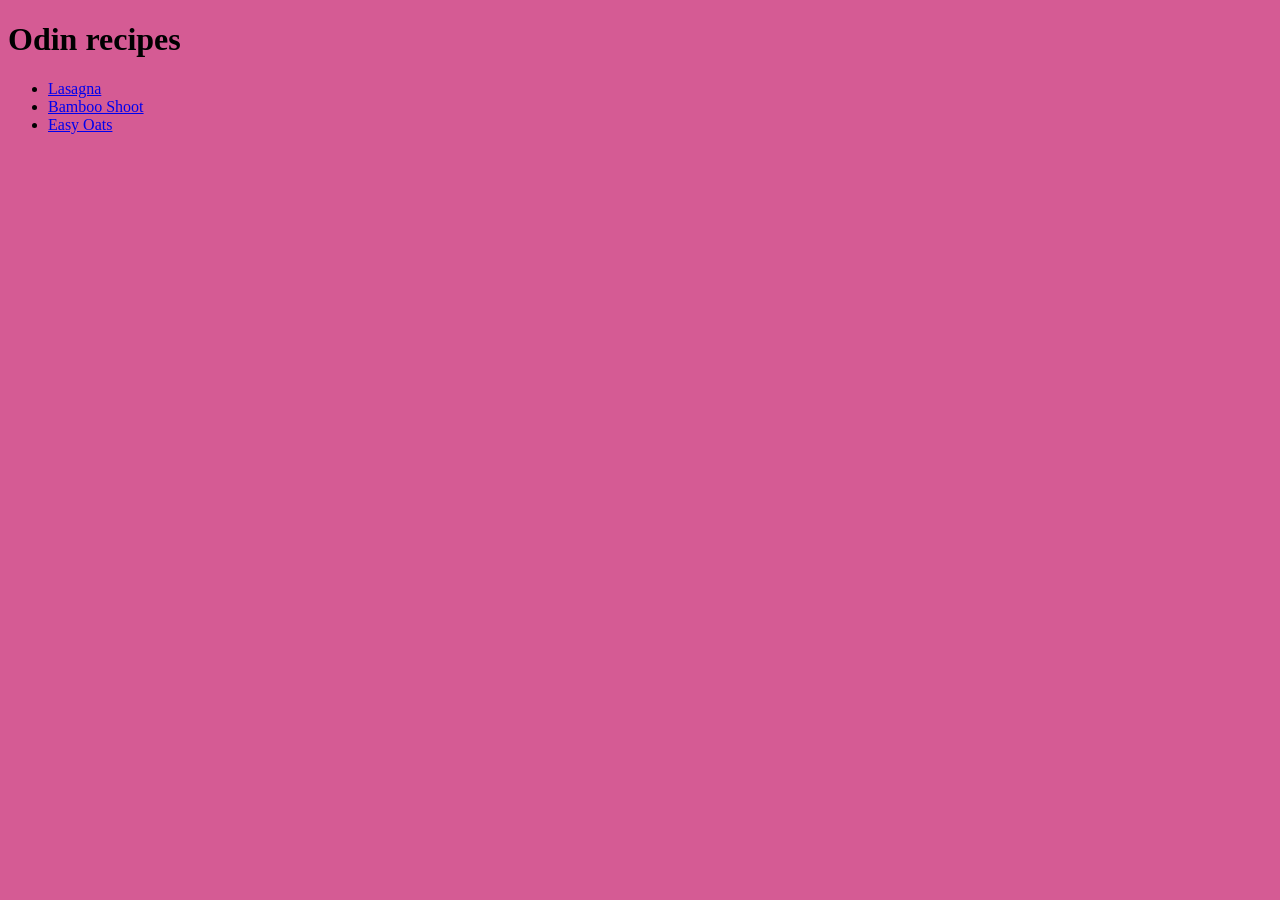
<file: index.html>
<!DOCTYPE html>
<html lang="en">
<head>
    <meta charset="UTF-8">
    <meta name="viewport" content="width=device-width, initial-scale=1.0">
    <link rel="stylesheet" href="style.css">
    <title>Document</title>
</head>
<body>
    <h1>Odin recipes</h1>
<ul>
<li><a href="recipes/lasagna.html"> Lasagna</a></li>
<li><a href="recipes/bamboo_shoot.html">Bamboo Shoot</a></li>
<li><a href="recipes/easyoats.html">Easy Oats</a></li>

</ul>

</body>
</html>
</file>
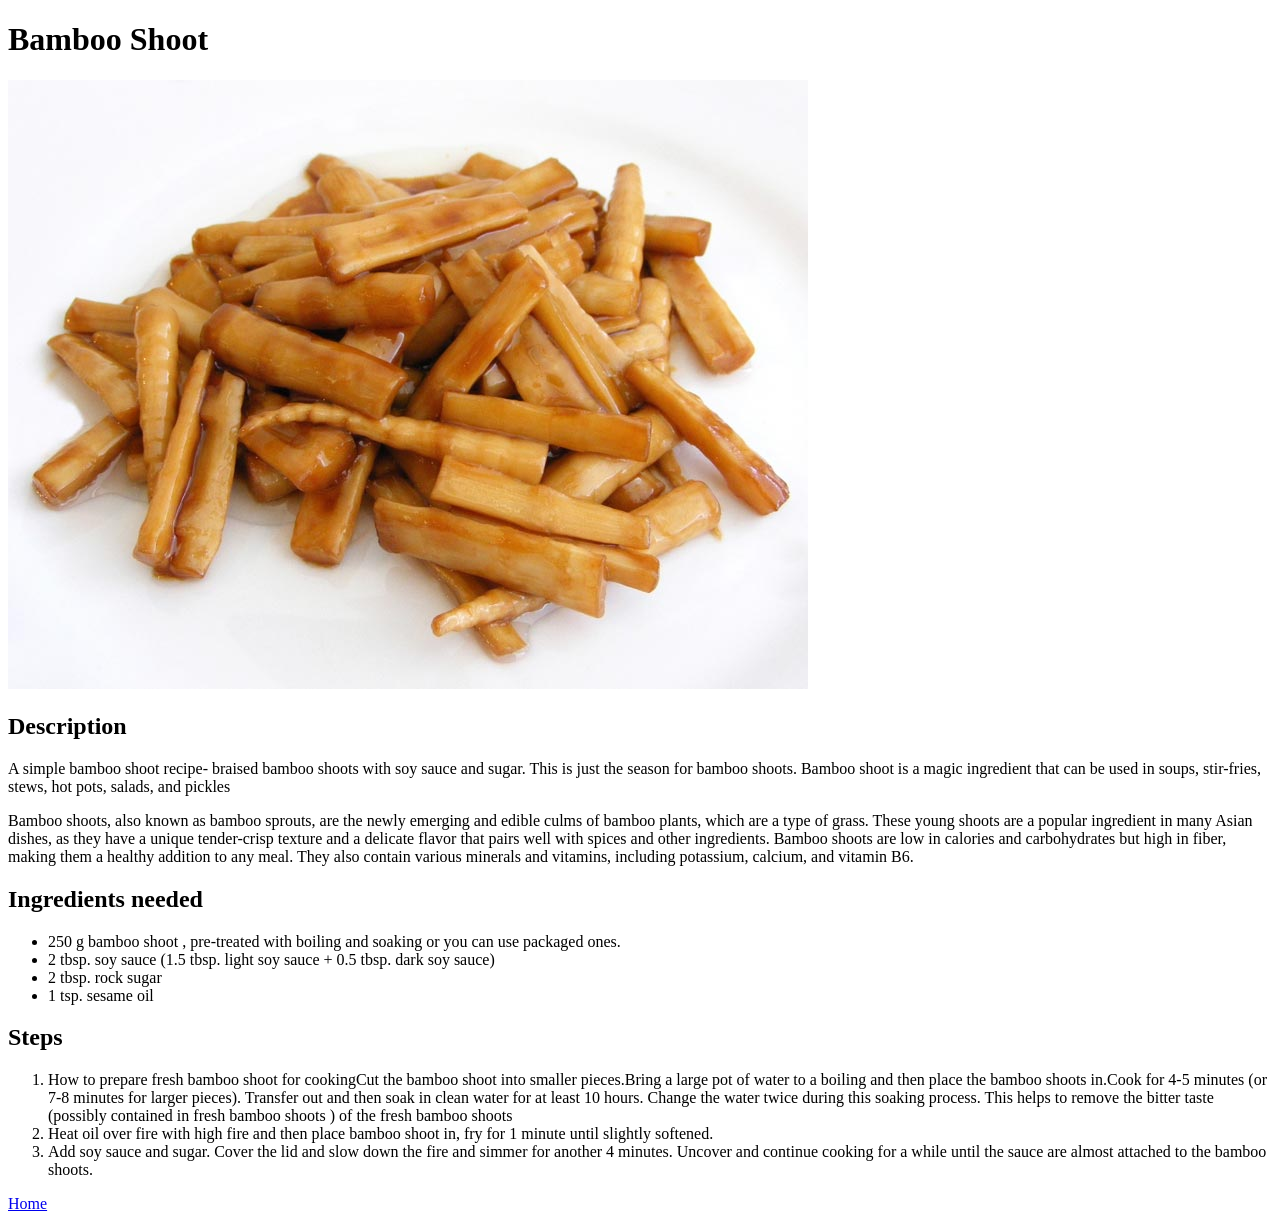
<file: recipes/bamboo_shoot.html>
<!DOCTYPE html>
<html lang="en">
<head>
    <meta charset="UTF-8">
    <meta name="viewport" content="width=device-width, initial-scale=1.0">
    <title>bamboo-shoot</title>
</head>
<body>
    <h1>Bamboo Shoot</h1>
<img src="bamboo_shootsimg.jpg">
<br>

<h2>Description</h2>
A simple bamboo shoot recipe- braised bamboo shoots with soy sauce and sugar. This is just the season for bamboo shoots. Bamboo shoot is a magic ingredient that can be used in soups, stir-fries, stews, hot pots, salads, and pickles
<p>Bamboo shoots, also known as bamboo sprouts, are the newly emerging and edible culms of bamboo plants, which are a type of grass. These young shoots are a popular ingredient in many Asian dishes, as they have a unique tender-crisp texture and a delicate flavor that pairs well with spices and other ingredients. Bamboo shoots are low in calories and carbohydrates but high in fiber, making them a healthy addition to any meal. They also contain various minerals and vitamins, including potassium, calcium, and vitamin B6.</p>

<h2>Ingredients needed</h2>
<ul>
    <li>250 g bamboo shoot , pre-treated with boiling and soaking or you can use packaged ones.</li>
    <li>2 tbsp. soy sauce (1.5 tbsp. light soy sauce + 0.5 tbsp. dark soy sauce)</li>
    <li>2 tbsp. rock sugar</li>
    <li>1 tsp. sesame oil</li>

</ul>

<h2>Steps</h2>
<ol>
    <li>How to prepare fresh bamboo shoot for cookingCut the bamboo shoot into smaller pieces.Bring a large pot of water to a boiling and then place the bamboo shoots in.Cook for 4-5 minutes (or 7-8 minutes for larger pieces). Transfer out and then soak in clean water for at least 10 hours. Change the water twice during this soaking process. This helps to remove the bitter taste (possibly contained in fresh bamboo shoots ) of the fresh bamboo shoots</li>
    <li>Heat oil over fire with high fire and then place bamboo shoot in, fry for 1 minute until slightly softened.</li>
    <li>Add soy sauce and sugar. Cover the lid and slow down the fire and simmer for another 4 minutes. Uncover and continue cooking for a while until the sauce are almost attached to the bamboo shoots.</li>

</ol>





<a href="../index.html">Home</a>
</body>
</html>
</file>
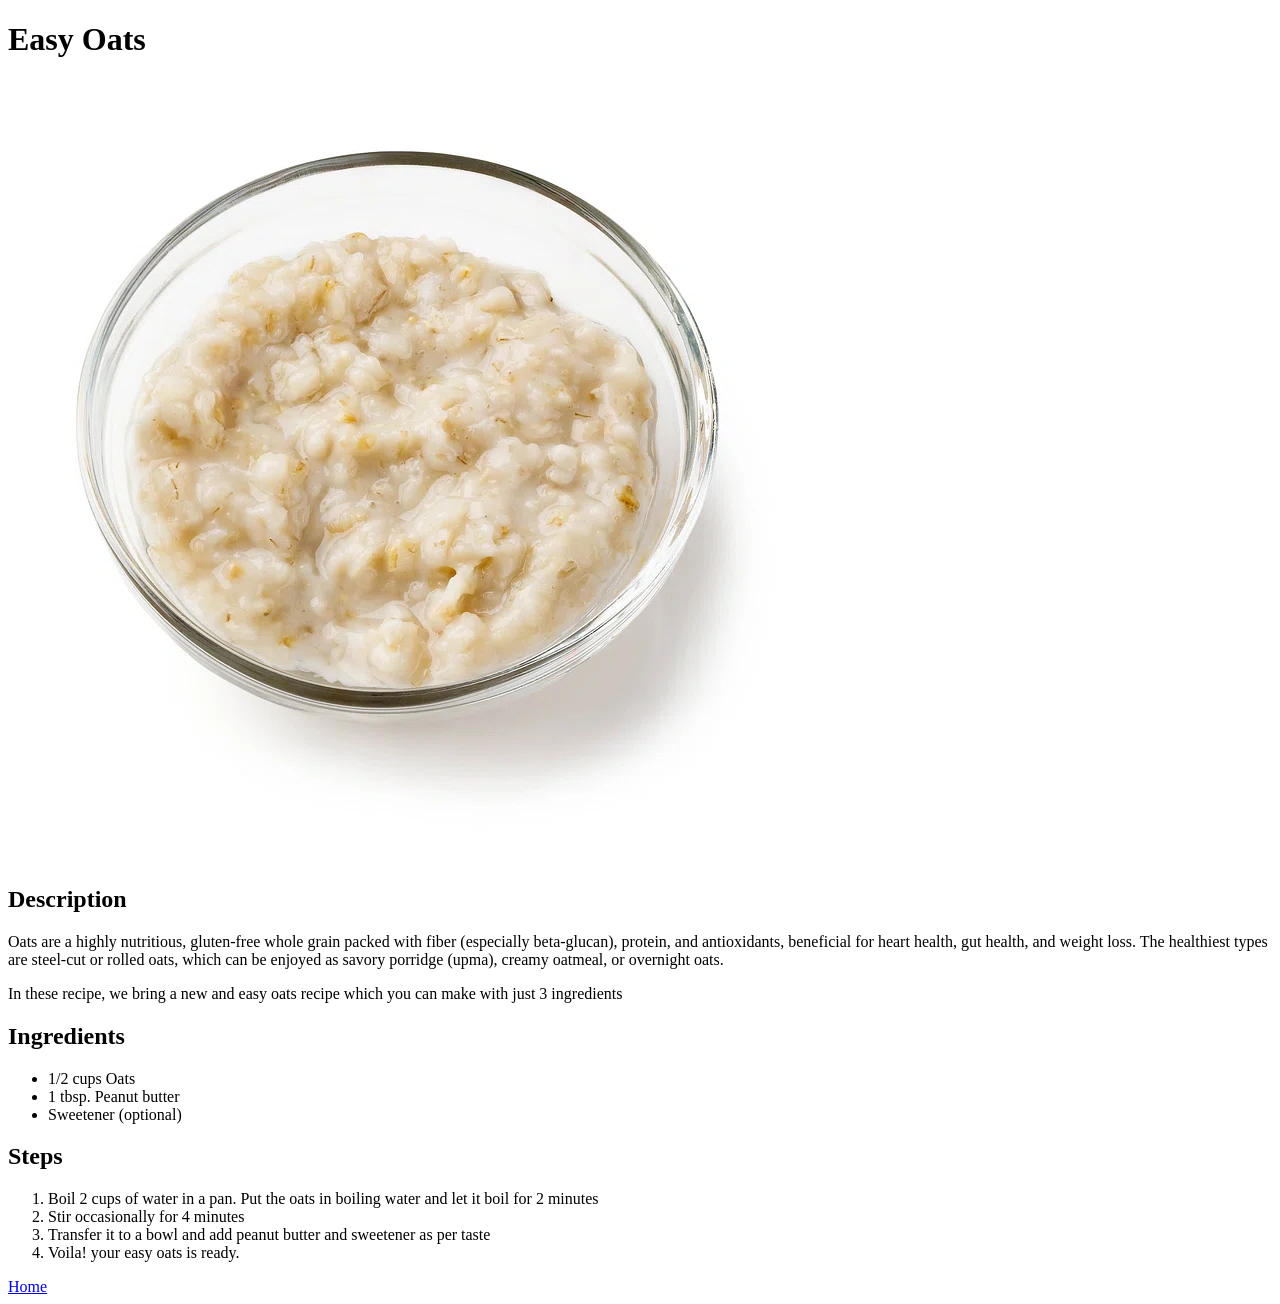
<file: recipes/easyoats.html>
<!DOCTYPE html>
<html lang="en">
<head>
    <meta charset="UTF-8">
    <meta name="viewport" content="width=device-width, initial-scale=1.0">
    <title>easyoats</title>
</head>
<body>
 <h1>Easy Oats</h1>
    <img src="easy_oats_img.jpg">

<h2>Description</h2>
    <p>Oats are a highly nutritious, gluten-free whole grain packed with fiber (especially beta-glucan), protein, and antioxidants, beneficial for heart health, gut health, and weight loss. The healthiest types are steel-cut or rolled oats, which can be enjoyed as savory porridge (upma), creamy oatmeal, or overnight oats.</p>
    <p>In these recipe, we bring a new and easy oats recipe which you can make with just 3 ingredients</p>

    <h2>Ingredients</h2>
    <ul>
        <li>1/2 cups Oats</li>
        <li>1 tbsp. Peanut butter</li>
        <li>Sweetener (optional)</li>

    </ul>


    <h2>Steps</h2>
    <ol>
        <li>Boil 2 cups of water in a pan. Put the oats in boiling water and let it boil for 2 minutes</li>
        <li>Stir occasionally for 4 minutes</li>
        <li>Transfer it to a bowl and add peanut butter and sweetener as per taste</li>
        <li>Voila! your easy oats is ready.</li>

    </ol>






<a href="../index.html">Home</a>
</body>
</html>
</file>
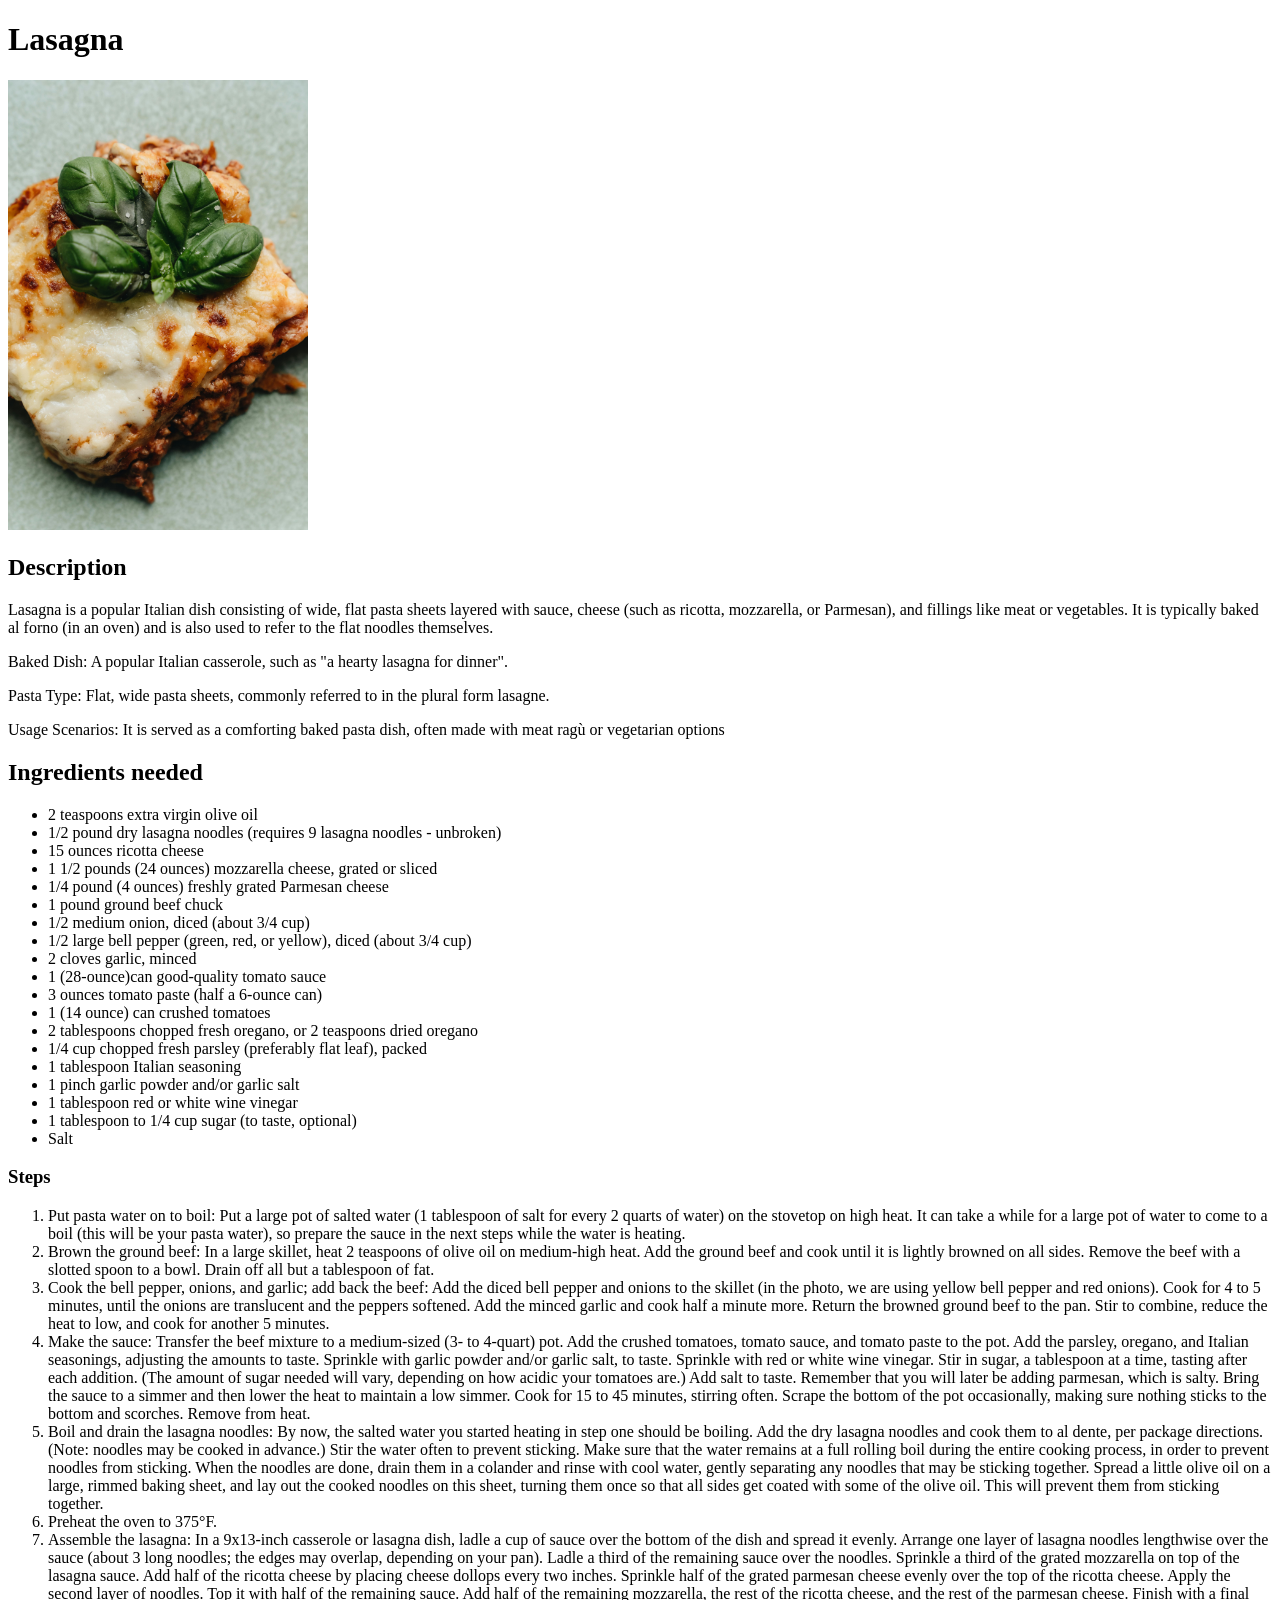
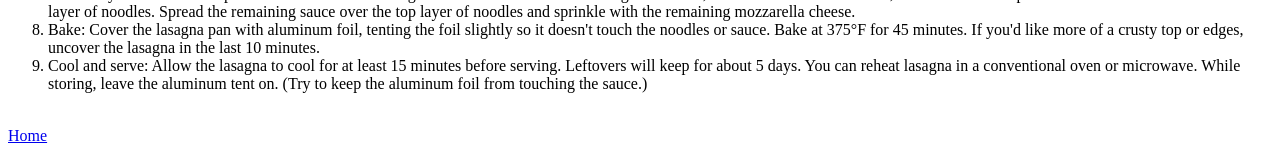
<file: recipes/lasagna.html>
<!DOCTYPE html>
<html lang="en">
<head>
    <meta charset="UTF-8">
    <meta name="viewport" content="width=device-width, initial-scale=1.0">
    <title>lasagna</title>
</head>
<body>
    <h1>Lasagna</h1>
  
  
    <img src="lasagna_image.jpg" alt="an image of lasagna" width=300>
   <h2>Description</h2>
    <p>Lasagna is a popular Italian dish consisting of wide, flat pasta sheets layered with sauce, cheese (such as ricotta, mozzarella, or Parmesan), and fillings like meat or vegetables. It is typically baked al forno (in an oven) and is also used to refer to the flat noodles themselves. </p>
    <p>Baked Dish: A popular Italian casserole, such as "a hearty lasagna for dinner".</p>
    <p>Pasta Type: Flat, wide pasta sheets, commonly referred to in the plural form lasagne.</p>
    <p>Usage Scenarios: It is served as a comforting baked pasta dish, often made with meat ragù or vegetarian options</p>

<h2>Ingredients needed</h2>
    <ul>
        <li>2 teaspoons extra virgin olive oil</li>
        <li>1/2 pound dry lasagna noodles (requires 9 lasagna noodles - unbroken)</li>
        <li>15 ounces ricotta cheese</li>
        <li>1 1/2 pounds (24 ounces) mozzarella cheese, grated or sliced</li>
        <li>1/4 pound (4 ounces) freshly grated Parmesan cheese</li>
        <li>1 pound ground beef chuck</li>
        <li>1/2 medium onion, diced (about 3/4 cup)</li>
        <li>1/2 large bell pepper (green, red, or yellow), diced (about 3/4 cup)</li>
        <li>2 cloves garlic, minced</li>
        <li>1 (28-ounce)can good-quality tomato sauce</li>
        <li>3 ounces tomato paste (half a 6-ounce can)</li>
        <li>1 (14 ounce) can crushed tomatoes</li>
        <li>2 tablespoons chopped fresh oregano, or 2 teaspoons dried oregano</li>
        <li>1/4 cup chopped fresh parsley (preferably flat leaf), packed</li>
        <li>1 tablespoon Italian seasoning</li>
        <li>1 pinch garlic powder and/or garlic salt</li>
        <li>1 tablespoon red or white wine vinegar</li>
        <li>1 tablespoon to 1/4 cup sugar (to taste, optional)</li>
        <li>Salt</li>
    </ul>

    <h3>Steps</h3>
    <ol>
        <li>Put pasta water on to boil:
Put a large pot of salted water (1 tablespoon of salt for every 2 quarts of water) on the stovetop on high heat. It can take a while for a large pot of water to come to a boil (this will be your pasta water), so prepare the sauce in the next steps while the water is heating.</li>
        <li>Brown the ground beef:
In a large skillet, heat 2 teaspoons of olive oil on medium-high heat. Add the ground beef and cook until it is lightly browned on all sides.

Remove the beef with a slotted spoon to a bowl. Drain off all but a tablespoon of fat.</li>
        <li>Cook the bell pepper, onions, and garlic; add back the beef:
Add the diced bell pepper and onions to the skillet (in the photo, we are using yellow bell pepper and red onions).

Cook for 4 to 5 minutes, until the onions are translucent and the peppers softened. Add the minced garlic and cook half a minute more.

Return the browned ground beef to the pan. Stir to combine, reduce the heat to low, and cook for another 5 minutes.</li>
            <li>Make the sauce:
Transfer the beef mixture to a medium-sized (3- to 4-quart) pot. Add the crushed tomatoes, tomato sauce, and tomato paste to the pot.

Add the parsley, oregano, and Italian seasonings, adjusting the amounts to taste. Sprinkle with garlic powder and/or garlic salt, to taste.

Sprinkle with red or white wine vinegar. Stir in sugar, a tablespoon at a time, tasting after each addition. (The amount of sugar needed will vary, depending on how acidic your tomatoes are.)

Add salt to taste. Remember that you will later be adding parmesan, which is salty.

Bring the sauce to a simmer and then lower the heat to maintain a low simmer. Cook for 15 to 45 minutes, stirring often. Scrape the bottom of the pot occasionally, making sure nothing sticks to the bottom and scorches.

Remove from heat.</li>

                <li>Boil and drain the lasagna noodles:
By now, the salted water you started heating in step one should be boiling. Add the dry lasagna noodles and cook them to al dente, per package directions. (Note: noodles may be cooked in advance.)

Stir the water often to prevent sticking. Make sure that the water remains at a full rolling boil during the entire cooking process, in order to prevent noodles from sticking.

When the noodles are done, drain them in a colander and rinse with cool water, gently separating any noodles that may be sticking together.

Spread a little olive oil on a large, rimmed baking sheet, and lay out the cooked noodles on this sheet, turning them once so that all sides get coated with some of the olive oil. This will prevent them from sticking together.</li>

            <li>Preheat the oven to 375°F.</li>
            <li>Assemble the lasagna:
In a 9x13-inch casserole or lasagna dish, ladle a cup of sauce over the bottom of the dish and spread it evenly. Arrange one layer of lasagna noodles lengthwise over the sauce (about 3 long noodles; the edges may overlap, depending on your pan). Ladle a third of the remaining sauce over the noodles.

Sprinkle a third of the grated mozzarella on top of the lasagna sauce. Add half of the ricotta cheese by placing cheese dollops every two inches. Sprinkle half of the grated parmesan cheese evenly over the top of the ricotta cheese.

Apply the second layer of noodles. Top it with half of the remaining sauce. Add half of the remaining mozzarella, the rest of the ricotta cheese, and the rest of the parmesan cheese.

Finish with a final layer of noodles. Spread the remaining sauce over the top layer of noodles and sprinkle with the remaining mozzarella cheese.</li>
<li>Bake:
Cover the lasagna pan with aluminum foil, tenting the foil slightly so it doesn't touch the noodles or sauce. Bake at 375°F for 45 minutes. If you'd like more of a crusty top or edges, uncover the lasagna in the last 10 minutes.</li>
<li>Cool and serve:
Allow the lasagna to cool for at least 15 minutes before serving. Leftovers will keep for about 5 days. You can reheat lasagna in a conventional oven or microwave. While storing, leave the aluminum tent on. (Try to keep the aluminum foil from touching the sauce.)</li>


    </ol>







    <br/>
      <a href="../index.html">Home</a>
</body>
</html>
</file>
<file: style.css>
body {
    background-color: rgb(213, 91, 148);
}
</file>
